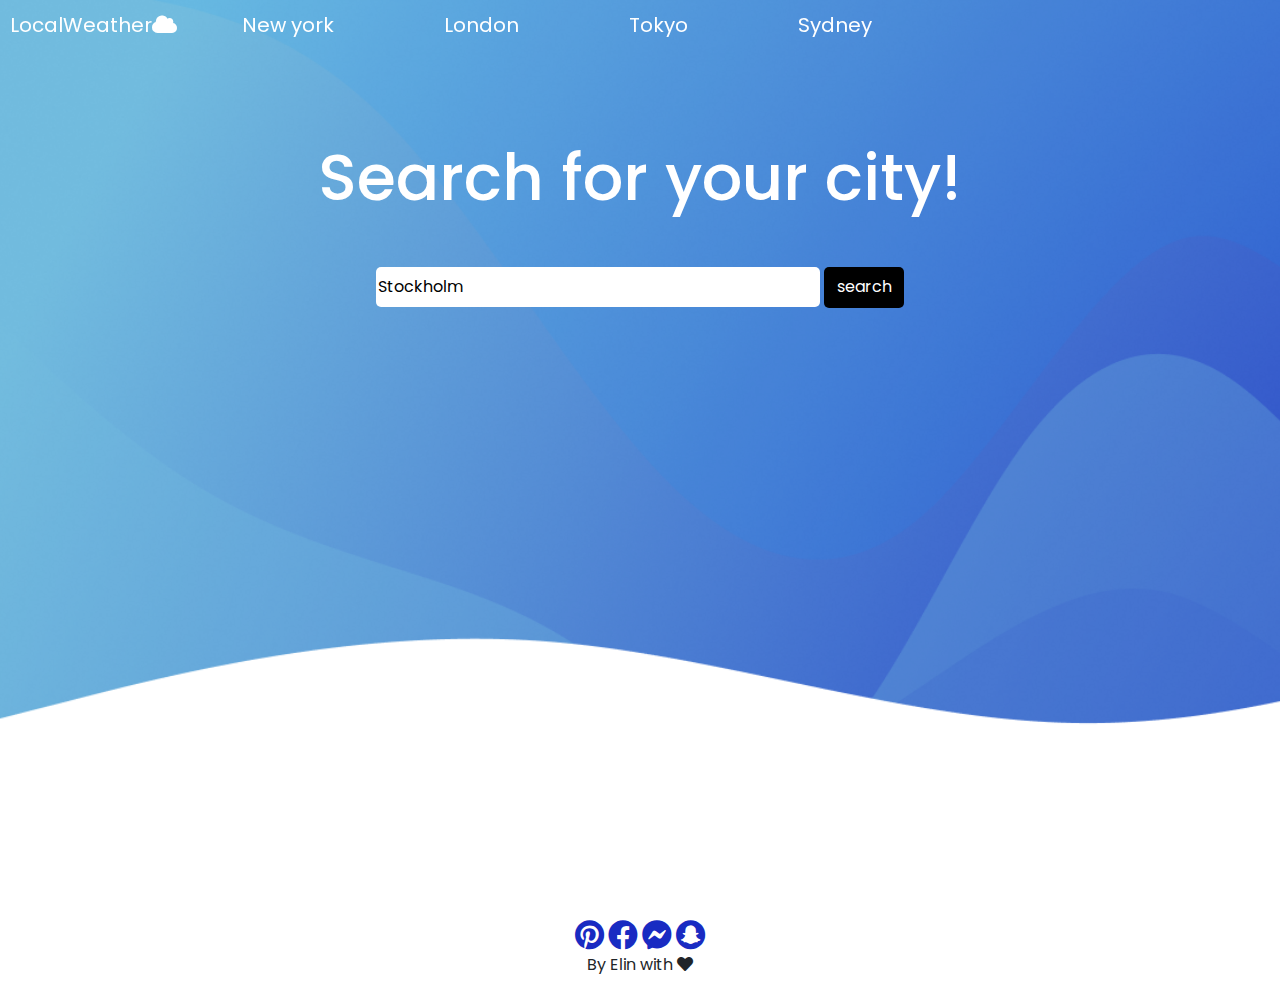
<file: index.html>
<!DOCTYPE html>
<html lang="en">
   <head>
      <meta charset="UTF-8">
      <meta name="viewport" content="width=device-width, initial-scale=1.0">
      <meta http-equiv="X-UA-Compatible" content="ie=edge">
      <meta name="Description" content="Your local weather"/>
      <link rel="stylesheet" href="https://cdnjs.cloudflare.com/ajax/libs/twitter-bootstrap/4.5.0/css/bootstrap.min.css">
      <link rel="stylesheet" href="https://cdnjs.cloudflare.com/ajax/libs/font-awesome/5.13.0/css/all.min.css">
      <link rel="stylesheet" href="assets/css/style.css">
      <title>Your local weather</title>
   </head>

<body>
	<!-- section for the hero content of the page -->
	<div class="jumbotron rounded-0">
		<!-- Added bootstrap header -->
		<nav class="navbar-fixed-top navbar navbar-expand-lg navbar-transparent fixed-top">
            <a class="navbar-brand nav-logo" href="index.html" aria-label="LocalWeather">LocalWeather<i class="fas fa-cloud"></i></a>
            <button class="navbar-toggler" type="button" data-toggle="collapse" data-target="#navbarNavAltMarkup" aria-controls="navbarNavAltMarkup" aria-expanded="false" aria-label="Toggle navigation">
            <span class="navbar-toggler-icon"></span>
			</button>
			<!-- This bootstrap class makes the navbars links collapse on smaller screens -->
				
            <div class="collapse navbar-collapse" id="navbarNavAltMarkup">
               <div class="navbar-nav">
                  <a class="nav-item nav-link" href="newyork.html" aria-label="New York">New york</a>
                  <a class="nav-item nav-link" href="london.html" aria-label="London">London</a>
                  <a class="nav-item nav-link" href="tokyo.html" aria-label="Tokyo">Tokyo</a>
				   <a class="nav-item nav-link" href="sydney.html" aria-label="Sydney">Sydney</a>
               </div>
            </div>
         </nav>
		<section class="container text-center">
		<div class="row">
			<div class="col">
			<!--Added form with input to get the value the user submits-->
			<h1> Search for your city! </h1>
				<form id="weatherForm">
				<input id="cityInput" value="Stockholm">
					<!--Get city is our javascript function-->
<button id="submit">search</button>
					<!--Here we display the weatherinfo we got from the users input-->
					</form>
<div id="weatherInfo">

					
					</div>
				
				</div>
			</div>

			

		
	
		</section>
	</div>
	
	
	<script src="https://cdnjs.cloudflare.com/ajax/libs/jquery/3.5.1/jquery.slim.min.js"></script>
      <script src="https://cdnjs.cloudflare.com/ajax/libs/popper.js/1.16.1/umd/popper.min.js"></script>
      <script src="https://cdnjs.cloudflare.com/ajax/libs/twitter-bootstrap/4.5.0/js/bootstrap.min.js"></script>
	<script src="assets/js/weather.js"></script>
	
	<!--Footer to hold the social media icons and copyrighttext-->
	<footer>
	<div id="footercontainer" class="text-center center-block">
		<a class="footericon" href="https://www.pinterest.com" target="_blank" aria-label="Pinterest" rel="noopener">
			<i class="fab fa-pinterest"></i></a>
		<a class="footericon" href="https://www.facebook.com" target="_blank" aria-label="Facebook" rel="noopener">
            <i class="fab fa-facebook"></i></a>
		<a class="footericon" href="https://www.facebook.com" target="_blank" aria-label="facebook messenger" rel="noopener">
            <i class="fab fa-facebook-messenger"></i></a>
		 <a class="footericon" href="https://www.snapchat.com" target="_blank" aria-label="snapchat" rel="noopener">
            <i class="fab fa-snapchat"></i></a>
		<p class="copyrighttext">By Elin with <i class="fa fa-heart"></i></p>
		
		</div>
	 
	</footer>
</body>
</html>
</file>
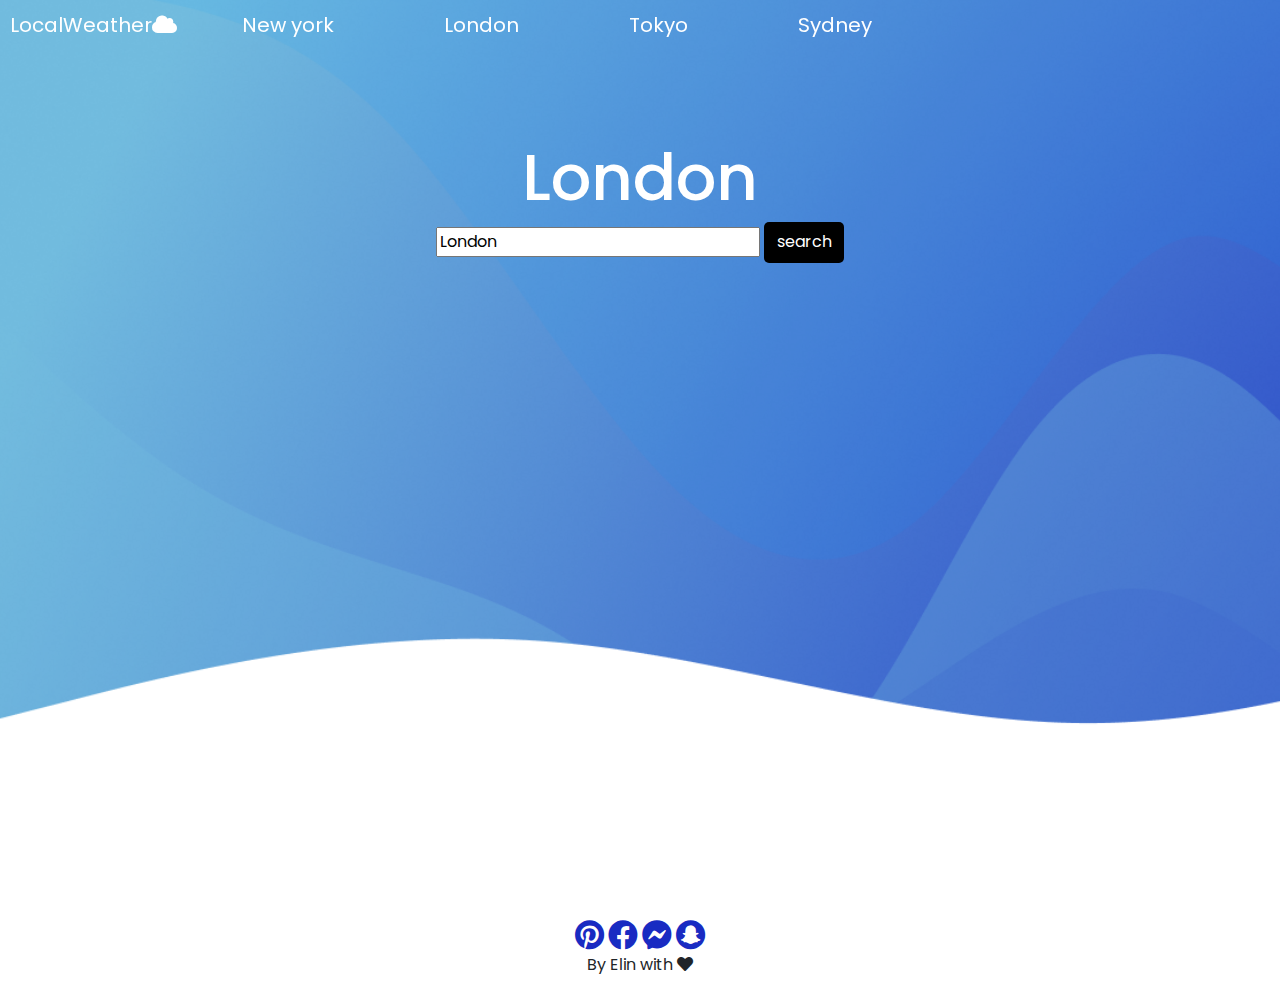
<file: london.html>
<!DOCTYPE html>
<html lang="en">
   <head>
      <meta charset="UTF-8">
      <meta name="viewport" content="width=device-width, initial-scale=1.0">
      <meta http-equiv="X-UA-Compatible" content="ie=edge">
      <meta name="Description" content="Your local weather"/>
      <link rel="stylesheet" href="https://cdnjs.cloudflare.com/ajax/libs/twitter-bootstrap/4.5.0/css/bootstrap.min.css">
      <link rel="stylesheet" href="https://cdnjs.cloudflare.com/ajax/libs/font-awesome/5.13.0/css/all.min.css">
      <link rel="stylesheet" href="assets/css/style.css">
      <title>Your local weather</title>
   </head>

<body>
	<!-- section for the hero content of the page -->
	<div class="jumbotron rounded-0">
		<!-- Added bootstrap header -->
		<nav class="navbar-fixed-top navbar navbar-expand-lg navbar-transparent fixed-top">
            <a class="navbar-brand nav-logo" href="index.html" aria-label="LocalWeather">LocalWeather<i class="fas fa-cloud"></i></a>
            <button class="navbar-toggler" type="button" data-toggle="collapse" data-target="#navbarNavAltMarkup" aria-controls="navbarNavAltMarkup" aria-expanded="false" aria-label="Toggle navigation">
            <span class="navbar-toggler-icon"></span>
			</button>
			<!-- This bootstrap class makes the navbars links collapse on smaller screens -->
				
            <div class="collapse navbar-collapse" id="navbarNavAltMarkup">
               <div class="navbar-nav">
                  <a class="nav-item nav-link" href="newyork.html" aria-label="New York">New york</a>
                  <a class="nav-item nav-link" href="london.html" aria-label="London">London</a>
                  <a class="nav-item nav-link" href="tokyo.html" aria-label="Tokyo">Tokyo</a>
				   <a class="nav-item nav-link" href="sydney.html" aria-label="Sydney">Sydney</a>
               </div>
            </div>
         </nav>
		<section class="container text-center">
		<div class="row">
			<div class="col">
			<!--Added form with input to get the value the user submits-->
			<h1> London </h1>
				<div class="form">
				<input id="city" value="London">
					<!--Get city is our javascript function-->
<button onClick="getCity()">search</button>
					<!--Here we display the weatherinfo we got from the users input-->
<div id="weatherInfo">

					
					</div>
				
				</div>
			</div>
			</div>
			</section>
			
	
	</div>	
	
	
	
	
	
	<script src="https://cdnjs.cloudflare.com/ajax/libs/jquery/3.5.1/jquery.slim.min.js"></script>
      <script src="https://cdnjs.cloudflare.com/ajax/libs/popper.js/1.16.1/umd/popper.min.js"></script>
      <script src="https://cdnjs.cloudflare.com/ajax/libs/twitter-bootstrap/4.5.0/js/bootstrap.min.js"></script>
	<script src="assets/js/weather.js"></script>
	
	<!--Footer to hold the social media icons and copyrighttext-->
	<footer>
	<div id="footercontainer" class="text-center center-block">
		<a class="footericon" href="https://www.pinterest.com" target="_blank" aria-label="Pinterest" rel="noopener">
			<i class="fab fa-pinterest"></i></a>
		<a class="footericon" href="https://www.facebook.com" target="_blank" aria-label="Facebook" rel="noopener">
            <i class="fab fa-facebook"></i></a>
		<a class="footericon" href="https://www.facebook.com" target="_blank" aria-label="facebook messenger" rel="noopener">
            <i class="fab fa-facebook-messenger"></i></a>
		 <a class="footericon" href="https://www.snapchat.com" target="_blank" aria-label="snapchat" rel="noopener">
            <i class="fab fa-snapchat"></i></a>
		<p class="copyrighttext">By Elin with <i class="fa fa-heart"></i></p>
		
		</div>
	 
	</footer>
</body>
</html>
</file>
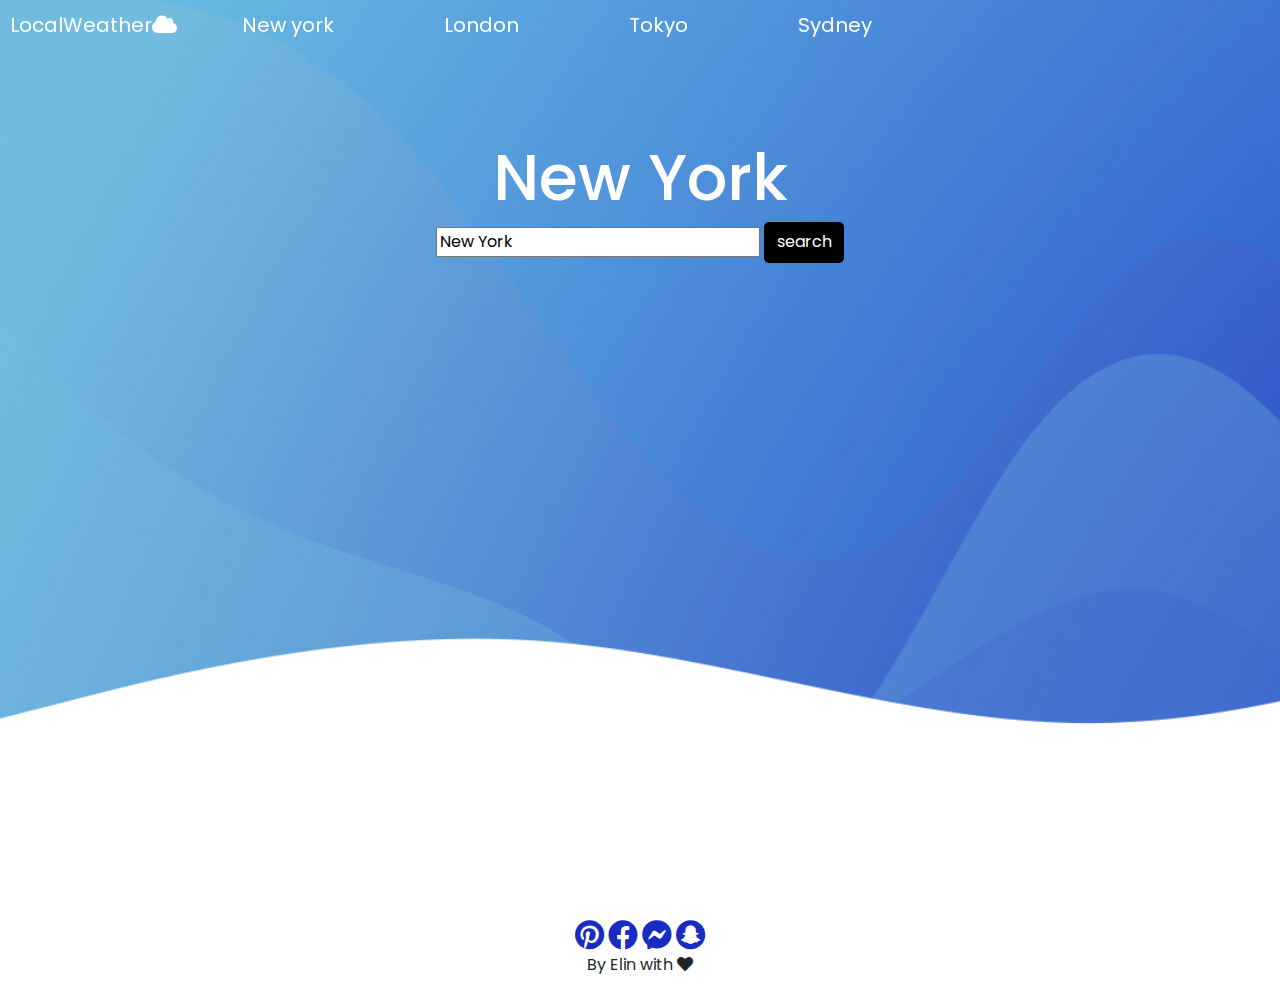
<file: newyork.html>
<!DOCTYPE html>
<html lang="en">
   <head>
      <meta charset="UTF-8">
      <meta name="viewport" content="width=device-width, initial-scale=1.0">
      <meta http-equiv="X-UA-Compatible" content="ie=edge">
      <meta name="Description" content="Your local weather"/>
      <link rel="stylesheet" href="https://cdnjs.cloudflare.com/ajax/libs/twitter-bootstrap/4.5.0/css/bootstrap.min.css">
      <link rel="stylesheet" href="https://cdnjs.cloudflare.com/ajax/libs/font-awesome/5.13.0/css/all.min.css">
      <link rel="stylesheet" href="assets/css/style.css">
      <title>Your local weather</title>
   </head>

<body>
	<!-- section for the hero content of the page -->
	<div class="jumbotron rounded-0">
		<!-- Added bootstrap header -->
		<nav class="navbar-fixed-top navbar navbar-expand-lg navbar-transparent fixed-top">
            <a class="navbar-brand nav-logo" href="index.html" aria-label="LocalWeather">LocalWeather<i class="fas fa-cloud"></i></a>
            <button class="navbar-toggler" type="button" data-toggle="collapse" data-target="#navbarNavAltMarkup" aria-controls="navbarNavAltMarkup" aria-expanded="false" aria-label="Toggle navigation">
            <span class="navbar-toggler-icon"></span>
			</button>
			<!-- This bootstrap class makes the navbars links collapse on smaller screens -->
				
            <div class="collapse navbar-collapse" id="navbarNavAltMarkup">
               <div class="navbar-nav">
                  <a class="nav-item nav-link" href="newyork.html" aria-label="New York">New york</a>
                  <a class="nav-item nav-link" href="london.html" aria-label="London">London</a>
                  <a class="nav-item nav-link" href="tokyo.html" aria-label="Tokyo">Tokyo</a>
				   <a class="nav-item nav-link" href="sydney.html" aria-label="Sydney">Sydney</a>
               </div>
            </div>
         </nav>
		<section class="container text-center">
		<div class="row">
			<div class="col">
			<!--Added form with input to get the value the user submits-->
			<h1> New York </h1>
				<div class="form">
				<input id="city" value="New York">
					<!--Get city is our javascript function-->
<button onClick="getCity()">search</button>
					<!--Here we display the weatherinfo we got from the users input-->
<div id="weatherInfo">

					
					</div>
				
				</div>
			</div>
			</div>
			</section>
			
	
	</div>	
	
	
	
	
	
	<script src="https://cdnjs.cloudflare.com/ajax/libs/jquery/3.5.1/jquery.slim.min.js"></script>
      <script src="https://cdnjs.cloudflare.com/ajax/libs/popper.js/1.16.1/umd/popper.min.js"></script>
      <script src="https://cdnjs.cloudflare.com/ajax/libs/twitter-bootstrap/4.5.0/js/bootstrap.min.js"></script>
	<script src="assets/js/weather.js"></script>
	
	<!--Footer to hold the social media icons and copyrighttext-->
	<footer>
	<div id="footercontainer" class="text-center center-block">
		<a class="footericon" href="https://www.pinterest.com" target="_blank" aria-label="Pinterest" rel="noopener">
			<i class="fab fa-pinterest"></i></a>
		<a class="footericon" href="https://www.facebook.com" target="_blank" aria-label="Facebook" rel="noopener">
            <i class="fab fa-facebook"></i></a>
		<a class="footericon" href="https://www.facebook.com" target="_blank" aria-label="facebook messenger" rel="noopener">
            <i class="fab fa-facebook-messenger"></i></a>
		 <a class="footericon" href="https://www.snapchat.com" target="_blank" aria-label="snapchat" rel="noopener">
            <i class="fab fa-snapchat"></i></a>
		<p class="copyrighttext">By Elin with <i class="fa fa-heart"></i></p>
		
		</div>
	 
	</footer>
</body>
</html>
</file>
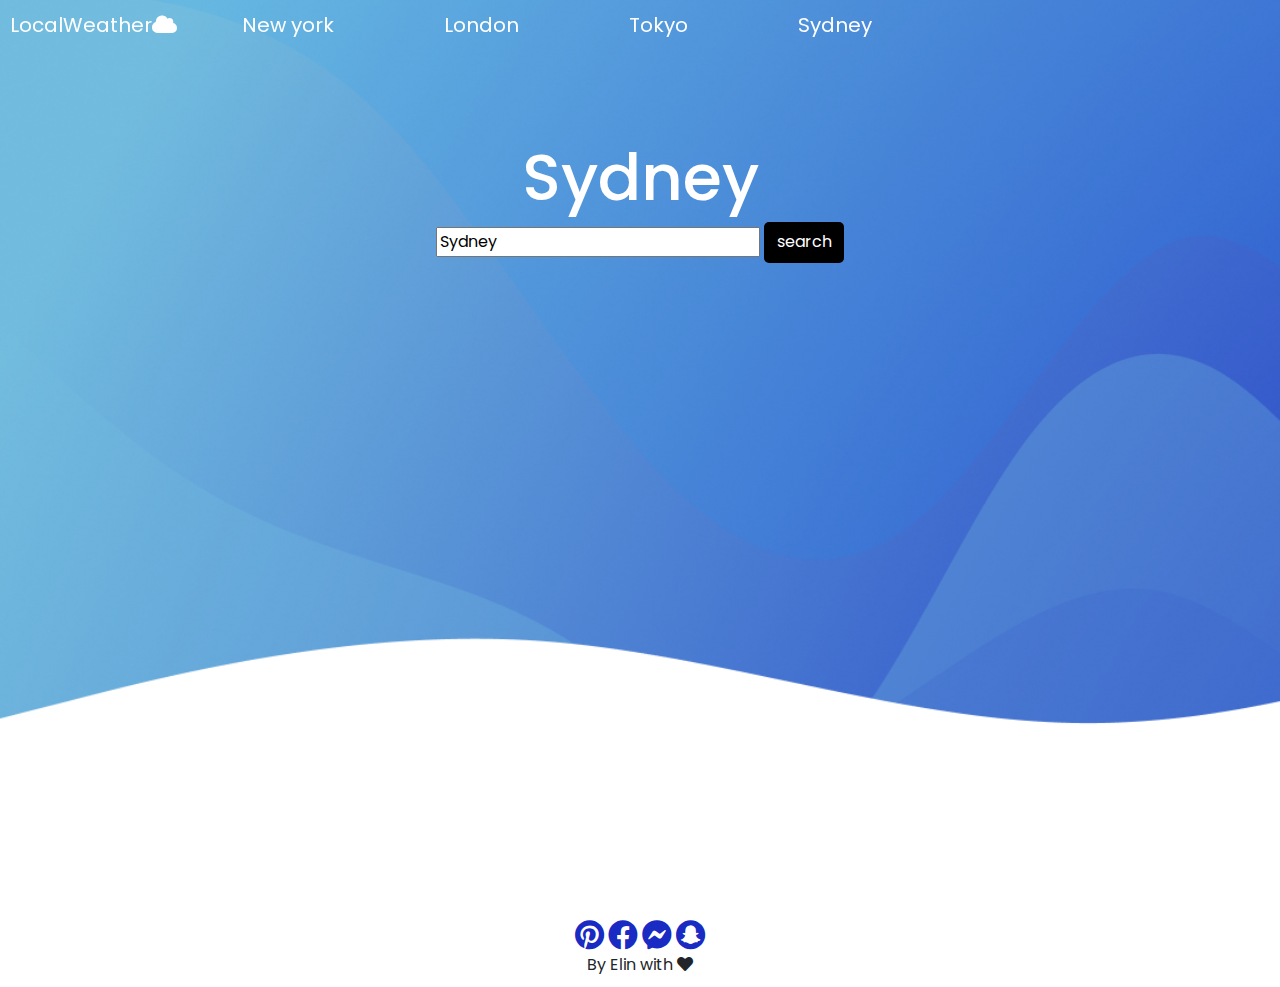
<file: sydney.html>
<!DOCTYPE html>
<html lang="en">
   <head>
      <meta charset="UTF-8">
      <meta name="viewport" content="width=device-width, initial-scale=1.0">
      <meta http-equiv="X-UA-Compatible" content="ie=edge">
      <meta name="Description" content="Your local weather"/>
      <link rel="stylesheet" href="https://cdnjs.cloudflare.com/ajax/libs/twitter-bootstrap/4.5.0/css/bootstrap.min.css">
      <link rel="stylesheet" href="https://cdnjs.cloudflare.com/ajax/libs/font-awesome/5.13.0/css/all.min.css">
      <link rel="stylesheet" href="assets/css/style.css">
      <title>Your local weather</title>
   </head>

<body>
	<!-- section for the hero content of the page -->
	<div class="jumbotron rounded-0">
		<!-- Added bootstrap header -->
		<nav class="navbar-fixed-top navbar navbar-expand-lg navbar-transparent fixed-top">
            <a class="navbar-brand nav-logo" href="index.html" aria-label="LocalWeather">LocalWeather<i class="fas fa-cloud"></i></a>
            <button class="navbar-toggler" type="button" data-toggle="collapse" data-target="#navbarNavAltMarkup" aria-controls="navbarNavAltMarkup" aria-expanded="false" aria-label="Toggle navigation">
            <span class="navbar-toggler-icon"></span>
			</button>
			<!-- This bootstrap class makes the navbars links collapse on smaller screens -->
				
            <div class="collapse navbar-collapse" id="navbarNavAltMarkup">
               <div class="navbar-nav">
                  <a class="nav-item nav-link" href="newyork.html" aria-label="New York">New york</a>
                  <a class="nav-item nav-link" href="london.html" aria-label="London">London</a>
                  <a class="nav-item nav-link" href="tokyo.html" aria-label="Tokyo">Tokyo</a>
				   <a class="nav-item nav-link" href="sydney.html" aria-label="Sydney">Sydney</a>
               </div>
            </div>
         </nav>
		<section class="container text-center">
		<div class="row">
			<div class="col">
			<!--Added form with input to get the value the user submits-->
			<h1> Sydney </h1>
				<div class="form">
				<input id="city" value="Sydney">
					<!--Get city is our javascript function-->
<button onClick="getCity()">search</button>
					<!--Here we display the weatherinfo we got from the users input-->
<div id="weatherInfo">

					
					</div>
				
				</div>
			</div>
			</div>
			</section>
			
	
	</div>	
	
	
	
	
	
	<script src="https://cdnjs.cloudflare.com/ajax/libs/jquery/3.5.1/jquery.slim.min.js"></script>
      <script src="https://cdnjs.cloudflare.com/ajax/libs/popper.js/1.16.1/umd/popper.min.js"></script>
      <script src="https://cdnjs.cloudflare.com/ajax/libs/twitter-bootstrap/4.5.0/js/bootstrap.min.js"></script>
	<script src="assets/js/weather.js"></script>
	
	<!--Footer to hold the social media icons and copyrighttext-->
	<footer>
	<div id="footercontainer" class="text-center center-block">
		<a class="footericon" href="https://www.pinterest.com" target="_blank" aria-label="Pinterest" rel="noopener">
			<i class="fab fa-pinterest"></i></a>
		<a class="footericon" href="https://www.facebook.com" target="_blank" aria-label="Facebook" rel="noopener">
            <i class="fab fa-facebook"></i></a>
		<a class="footericon" href="https://www.facebook.com" target="_blank" aria-label="facebook messenger" rel="noopener">
            <i class="fab fa-facebook-messenger"></i></a>
		 <a class="footericon" href="https://www.snapchat.com" target="_blank" aria-label="snapchat" rel="noopener">
            <i class="fab fa-snapchat"></i></a>
		<p class="copyrighttext">By Elin with <i class="fa fa-heart"></i></p>
		
		</div>
	 
	</footer>
</body>
</html>
</file>
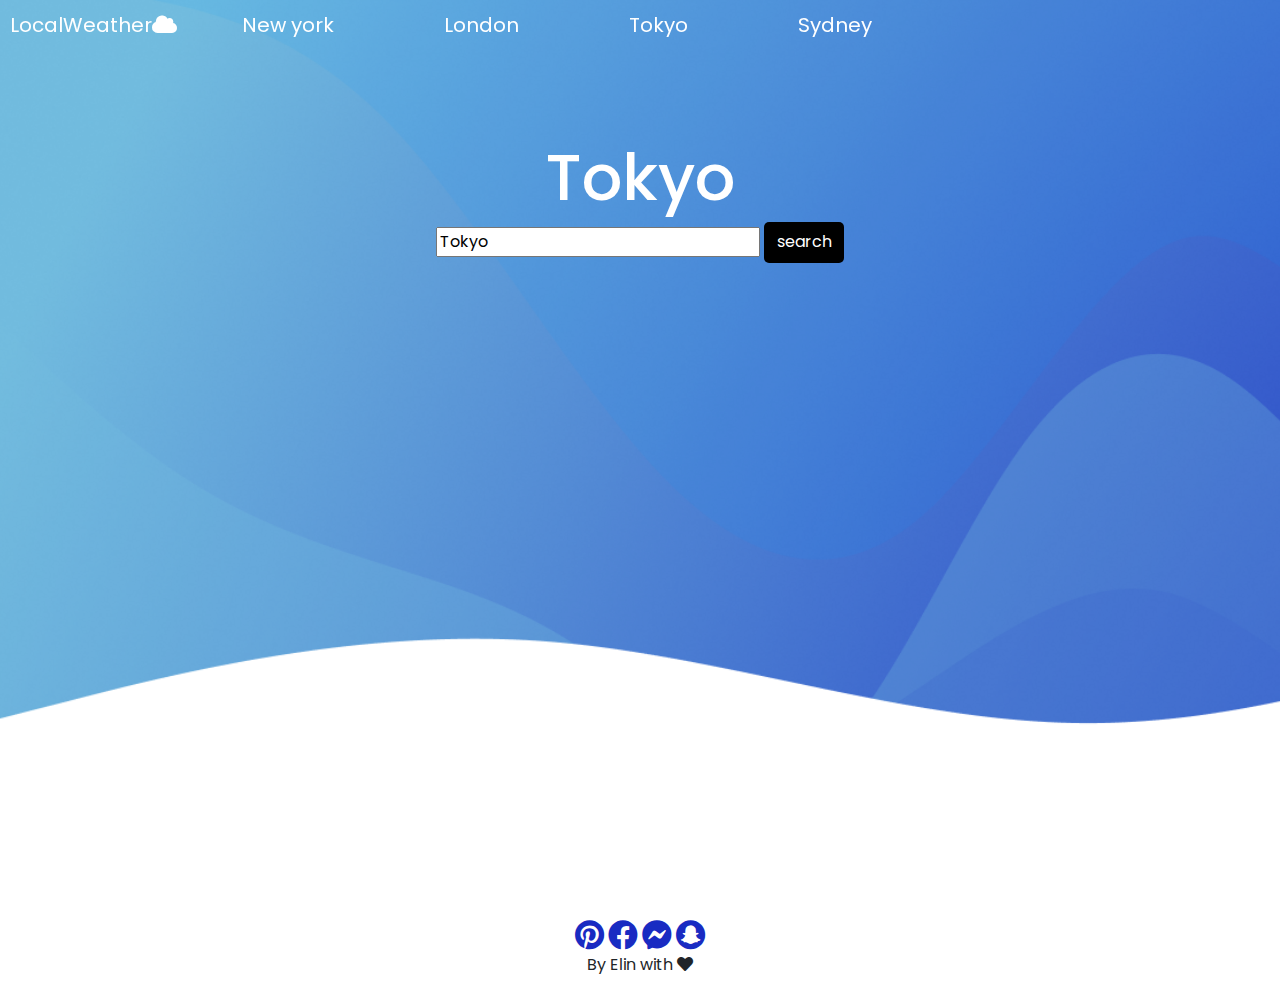
<file: tokyo.html>
<!DOCTYPE html>
<html lang="en">
   <head>
      <meta charset="UTF-8">
      <meta name="viewport" content="width=device-width, initial-scale=1.0">
      <meta http-equiv="X-UA-Compatible" content="ie=edge">
      <meta name="Description" content="Your local weather"/>
      <link rel="stylesheet" href="https://cdnjs.cloudflare.com/ajax/libs/twitter-bootstrap/4.5.0/css/bootstrap.min.css">
      <link rel="stylesheet" href="https://cdnjs.cloudflare.com/ajax/libs/font-awesome/5.13.0/css/all.min.css">
      <link rel="stylesheet" href="assets/css/style.css">
      <title>Your local weather</title>
   </head>

<body>
	<!-- section for the hero content of the page -->
	<div class="jumbotron rounded-0">
		<!-- Added bootstrap header -->
		<nav class="navbar-fixed-top navbar navbar-expand-lg navbar-transparent fixed-top">
            <a class="navbar-brand nav-logo" href="index.html" aria-label="LocalWeather">LocalWeather<i class="fas fa-cloud"></i></a>
            <button class="navbar-toggler" type="button" data-toggle="collapse" data-target="#navbarNavAltMarkup" aria-controls="navbarNavAltMarkup" aria-expanded="false" aria-label="Toggle navigation">
            <span class="navbar-toggler-icon"></span>
			</button>
			<!-- This bootstrap class makes the navbars links collapse on smaller screens -->
				
            <div class="collapse navbar-collapse" id="navbarNavAltMarkup">
               <div class="navbar-nav">
                  <a class="nav-item nav-link" href="newyork.html" aria-label="New York">New york</a>
                  <a class="nav-item nav-link" href="london.html" aria-label="London">London</a>
                  <a class="nav-item nav-link" href="tokyo.html" aria-label="Tokyo">Tokyo</a>
				   <a class="nav-item nav-link" href="sydney.html" aria-label="Sydney">Sydney</a>
               </div>
            </div>
         </nav>
		<section class="container text-center">
		<div class="row">
			<div class="col">
			<!--Added form with input to get the value the user submits-->
			<h1> Tokyo </h1>
				<div class="form">
				<input id="city" value="Tokyo">
					<!--Get city is our javascript function-->
<button onClick="getCity()">search</button>
					<!--Here we display the weatherinfo we got from the users input-->
<div id="weatherInfo">

					
					</div>
				
				</div>
			</div>
			</div>
			</section>
			
	
	</div>	
	
	
	
	
	
	<script src="https://cdnjs.cloudflare.com/ajax/libs/jquery/3.5.1/jquery.slim.min.js"></script>
      <script src="https://cdnjs.cloudflare.com/ajax/libs/popper.js/1.16.1/umd/popper.min.js"></script>
      <script src="https://cdnjs.cloudflare.com/ajax/libs/twitter-bootstrap/4.5.0/js/bootstrap.min.js"></script>
	<script src="assets/js/weather.js"></script>
	
	<!--Footer to hold the social media icons and copyrighttext-->
	<footer>
	<div id="footercontainer" class="text-center center-block">
		<a class="footericon" href="https://www.pinterest.com" target="_blank" aria-label="Pinterest" rel="noopener">
			<i class="fab fa-pinterest"></i></a>
		<a class="footericon" href="https://www.facebook.com" target="_blank" aria-label="Facebook" rel="noopener">
            <i class="fab fa-facebook"></i></a>
		<a class="footericon" href="https://www.facebook.com" target="_blank" aria-label="facebook messenger" rel="noopener">
            <i class="fab fa-facebook-messenger"></i></a>
		 <a class="footericon" href="https://www.snapchat.com" target="_blank" aria-label="snapchat" rel="noopener">
            <i class="fab fa-snapchat"></i></a>
		<p class="copyrighttext">By Elin with <i class="fa fa-heart"></i></p>
		
		</div>
	 
	</footer>
</body>
</html>
</file>
<file: assets/css/style.css>
@import url('https://fonts.googleapis.com/css2?family=Poppins:wght@400;500&display=swap');
html {
	font-size: 62.5%;
}

body {
	font-family: 'Poppins', sans-serif;
	font-size: 1.6rem;
}


/*Button styling*/

button {
	background-color: #000;
	height: 4.1rem;
	border-radius: 5px;
	border: none;
	color: #FFF;
	width: 8rem;
}

button:hover {
	background-color: #192bc2;
}


/*Jumbotron styling*/

.jumbotron {
	background-image: url("../images/bluewaves2.png");
	background-repeat: no-repeat;
	background-size: cover;
	height: 90rem;
}


/*Navbar styling*/

.nav-item {
	color: #FFF;
	margin-left: 5rem;
	margin-right: 5rem;
	font-size: 2rem;
}

.navbar-toggler-icon {
	background: url('https://i.ya-webdesign.com/images/hamburger-menu-icon-png-white-6.png') no-repeat center center;
	background-size: 100% 100%;
}

.navbar-toggler:focus,
.navbar-toggler:active,
.navbar-toggler-icon:focus {
	outline: none;
	box-shadow: none;
}

.navbar-toggler:hover {
	background-color: transparent;
}

.navbar-brand {
	color: #FFF;
	font-size: 2rem;
}


/*Input styling*/

.searchbox {
	text-align: center;
	height: 20rem;
	margin-top: 5rem;
}

#cityInput {
	width: 40%;
	height: 4rem;
	border-radius: 0.5rem;
	border: none;
}

#weatherForm {
	margin-top: 5rem;
}


/*Output styling*/

h1 {
	font-size: 6.4rem;
	color: #FFF;
	margin-top: 10rem;
}

#weatherInfo {
	color: #FFF;
	font-size: 2.2rem;
	height: 30rem;
	margin-top: 7rem;
	font-weight: 400;
}


/*Icons styling*/

.fas {
	color: #FFF;
}

.fab {
	font-size: 3rem;
	color: #192bc2;
}

.fab:hover {
	color: #000;
}


/* Media queries */

@media only screen and (max-width: 922px) {
	.nav-item {
		color: #000;
	}
}

@media only screen and (max-width: 425px) {
	#city {
		width: 60%;
	}
}
</file>
